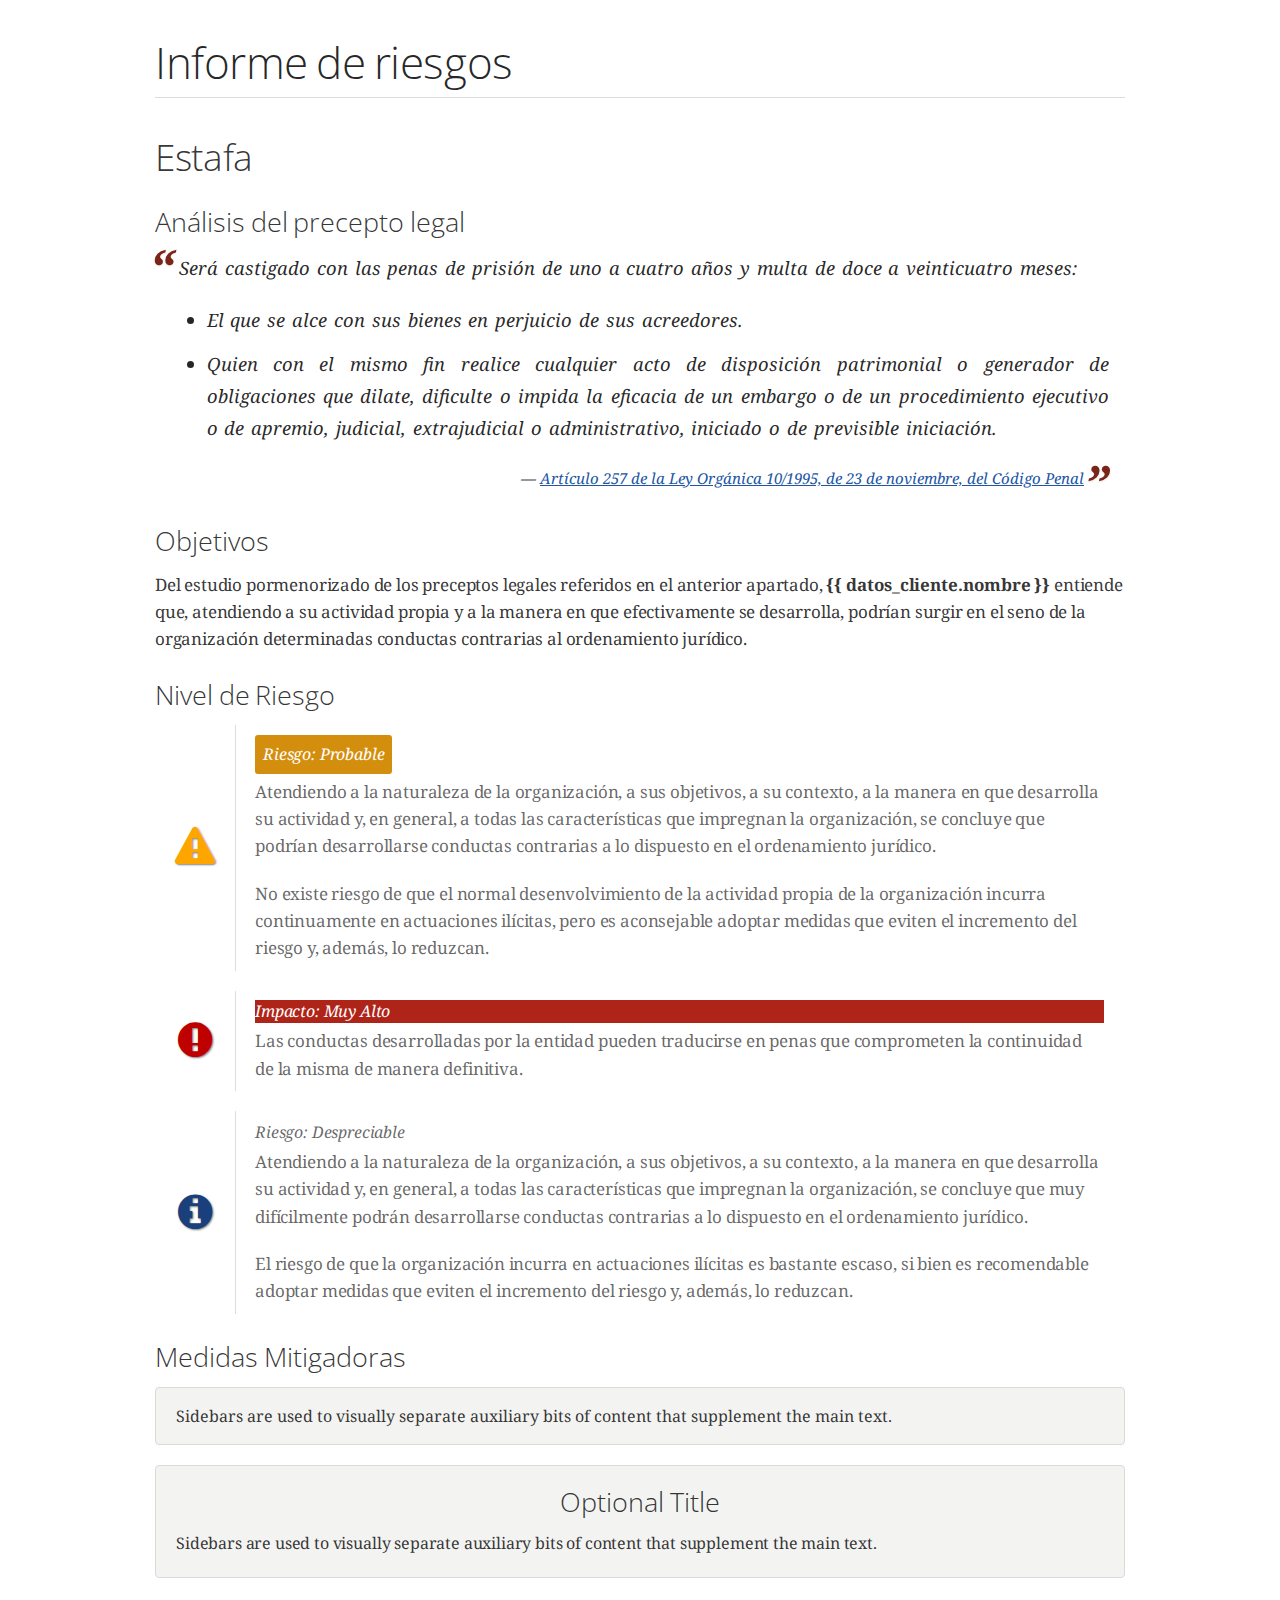
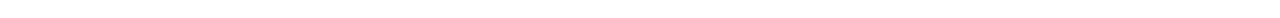
<file: informe_riesgos_copia.html>
<!DOCTYPE html>
<html lang="en">

<head>
    <meta charset="UTF-8">
    <meta http-equiv="X-UA-Compatible" content="IE=edge">
    <meta name="viewport" content="width=device-width, initial-scale=1.0">
    <meta name="generator" content="Asciidoctor 2.0.16">
    <title>Informe de riesgos</title>
    <link rel="stylesheet"
        href="https://fonts.googleapis.com/css?family=Open+Sans:300,300italic,400,400italic,600,600italic%7CNoto+Serif:400,400italic,700,700italic%7CDroid+Sans+Mono:400,700">
    <link rel="stylesheet" href="css/riesgos.css">
    <link rel="stylesheet" href="https://cdnjs.cloudflare.com/ajax/libs/font-awesome/4.7.0/css/font-awesome.min.css">
</head>

<body class="article">
    <div id="header">
        <h1>Informe de riesgos</h1>
    </div>
    <div id="content">
        <div class="sect1">
            <h2 id="_estafa">Estafa</h2>
            <div class="sectionbody">
                <div class="sect2">
                    <h3 id="_análisis_del_precepto_legal">Análisis del precepto legal</h3>
                    <div class="quoteblock">
                        <blockquote>
                            <div class="paragraph">
                                <p>Será castigado con las penas de prisión de uno a cuatro años y multa de doce a
                                    veinticuatro meses:</p>
                            </div>
                            <div class="ulist">
                                <ul>
                                    <li>
                                        <p>El que se alce con sus bienes en perjuicio de sus acreedores.</p>
                                    </li>
                                    <li>
                                        <p>Quien con el mismo fin realice cualquier acto de disposición patrimonial o
                                            generador de obligaciones que dilate, dificulte o impida la eficacia de un
                                            embargo o de un procedimiento ejecutivo o de apremio, judicial,
                                            extrajudicial o administrativo, iniciado o de previsible iniciación.</p>
                                    </li>
                                </ul>
                            </div>
                        </blockquote>
                        <div class="attribution">
                            &#8212; <a href="https://www.boe.es/buscar/act.php?id=BOE-A-1995-25444#a257">Artículo 257 de
                                la Ley Orgánica 10/1995, de 23 de noviembre, del Código Penal</a>
                        </div>
                    </div>
                </div>
                <div class="sect2">
                    <h3 id="_objetivos">Objetivos</h3>
                    <div class="paragraph">
                        <p>Del estudio pormenorizado de los preceptos legales referidos en el anterior apartado,
                            <strong>{{ datos_cliente.nombre }}</strong> entiende que, atendiendo a su actividad propia y
                            a la manera en que efectivamente se desarrolla, podrían surgir en el seno de la organización
                            determinadas conductas contrarias al ordenamiento jurídico.</p>
                    </div>
                </div>
                <div class="sect2">
                    <h3 id="_nivel_de_riesgo">Nivel de Riesgo</h3>
                    <div class="admonitionblock warning">
                        <table>
                            <tr>
                                <td class="icon">
                                    <i class="fa icon-warning" title="Warning"></i>
                                </td>
                                <td class="content">
                                    <div class="title">Riesgo: Probable</div>
                                    <div class="paragraph">
                                        <p>Atendiendo a la naturaleza de la organización, a sus objetivos, a su
                                            contexto, a la manera en que desarrolla su actividad y, en general, a todas
                                            las características que impregnan la organización, se concluye que podrían
                                            desarrollarse conductas contrarias a lo dispuesto en el ordenamiento
                                            jurídico.</p>
                                    </div>
                                    <div class="paragraph">
                                        <p>No existe riesgo de que el normal desenvolvimiento de la actividad propia de
                                            la organización incurra continuamente en actuaciones ilícitas, pero es
                                            aconsejable adoptar medidas que eviten el incremento del riesgo y, además,
                                            lo reduzcan.</p>
                                    </div>
                                </td>
                            </tr>
                        </table>
                    </div>
                    <div class="admonitionblock important">
                        <table>
                            <tr>
                                <td class="icon">
                                    <i class="fa icon-important" title="Important"></i>
                                </td>
                                <td class="content">
                                    <div class="title">Impacto: Muy Alto</div>
                                    <div class="paragraph">
                                        <p>Las conductas desarrolladas por la entidad pueden traducirse en penas que
                                            comprometen la continuidad de la misma de manera definitiva.</p>
                                    </div>
                                </td>
                            </tr>
                        </table>
                    </div>
                    <div class="admonitionblock note">
                        <table>
                            <tr>
                                <td class="icon">
                                    <i class="fa icon-note" title="Note"></i>
                                </td>
                                <td class="content">
                                    <div class="title">Riesgo: Despreciable</div>
                                    <div class="paragraph">
                                        <p>Atendiendo a la naturaleza de la organización, a sus objetivos, a su
                                            contexto, a la manera en que desarrolla su actividad y, en general, a todas
                                            las características que impregnan la organización, se concluye que muy
                                            difícilmente podrán desarrollarse conductas contrarias a lo dispuesto en el
                                            ordenamiento jurídico.</p>
                                    </div>
                                    <div class="paragraph">
                                        <p>El riesgo de que la organización incurra en actuaciones ilícitas es bastante
                                            escaso, si bien es recomendable adoptar medidas que eviten el incremento del
                                            riesgo y, además, lo reduzcan.</p>
                                    </div>
                                </td>
                            </tr>
                        </table>
                    </div>
                </div>
                <div class="sect2">
                    <h3 id="_medidas_mitigadoras">Medidas Mitigadoras</h3>
                    <div class="sidebarblock">
                        <div class="content">
                            Sidebars are used to visually separate auxiliary bits of content
                            that supplement the main text.
                        </div>
                    </div>
                    <div class="sidebarblock">
                        <div class="content">
                            <div class="title">Optional Title</div>
                            <div class="paragraph">
                                <p>Sidebars are used to visually separate auxiliary bits of content
                                    that supplement the main text.</p>
                            </div>
                        </div>
                    </div>
                </div>
            </div>
        </div>
    </div>
    <div id="footer">
        <div id="footer-text">
            Last updated 2023-02-24 13:55:44 +0100
        </div>
    </div>
</body>

</html>
</file>
<file: css/riesgos.css>
/*! Asciidoctor default stylesheet | MIT License | https://asciidoctor.org */
/* Uncomment the following line when using as a custom stylesheet */
/* @import "https://fonts.googleapis.com/css?family=Open+Sans:300,300italic,400,400italic,600,600italic%7CNoto+Serif:400,400italic,700,700italic%7CDroid+Sans+Mono:400,700"; */
html {
    font-family: sans-serif;
    -webkit-text-size-adjust: 100%
}

a {
    background: none
}

a:focus {
    outline: thin dotted
}

a:active,
a:hover {
    outline: 0
}

h1 {
    font-size: 2em;
    margin: .67em 0
}

b,
strong {
    font-weight: bold
}

abbr {
    font-size: .9em
}

abbr[title] {
    cursor: help;
    border-bottom: 1px dotted #dddddf;
    text-decoration: none
}

dfn {
    font-style: italic
}

hr {
    height: 0
}

mark {
    background: #ff0;
    color: #000
}

code,
kbd,
pre,
samp {
    font-family: monospace;
    font-size: 1em
}

pre {
    white-space: pre-wrap
}

q {
    quotes: "\201C" "\201D" "\2018" "\2019"
}

small {
    font-size: 80%
}

sub,
sup {
    font-size: 75%;
    line-height: 0;
    position: relative;
    vertical-align: baseline
}

sup {
    top: -.5em
}

sub {
    bottom: -.25em
}

img {
    border: 0
}

svg:not(:root) {
    overflow: hidden
}

figure {
    margin: 0
}

audio,
video {
    display: inline-block
}

audio:not([controls]) {
    display: none;
    height: 0
}

fieldset {
    border: 1px solid silver;
    margin: 0 2px;
    padding: .35em .625em .75em
}

legend {
    border: 0;
    padding: 0
}

button,
input,
select,
textarea {
    font-family: inherit;
    font-size: 100%;
    margin: 0
}

button,
input {
    line-height: normal
}

button,
select {
    text-transform: none
}

button,
html input[type=button],
input[type=reset],
input[type=submit] {
    -webkit-appearance: button;
    cursor: pointer
}

button[disabled],
html input[disabled] {
    cursor: default
}

input[type=checkbox],
input[type=radio] {
    padding: 0
}

button::-moz-focus-inner,
input::-moz-focus-inner {
    border: 0;
    padding: 0
}

textarea {
    overflow: auto;
    vertical-align: top
}

table {
    border-collapse: collapse;
    border-spacing: 0
}

*,
::before,
::after {
    box-sizing: border-box
}

html,
body {
    font-size: 100%
}

body {
    background: #fff;
    color: rgba(0, 0, 0, .8);
    padding: 0;
    margin: 0;
    font-family: "Noto Serif", "DejaVu Serif", serif;
    line-height: 1;
    position: relative;
    cursor: auto;
    -moz-tab-size: 4;
    -o-tab-size: 4;
    tab-size: 4;
    word-wrap: anywhere;
    -moz-osx-font-smoothing: grayscale;
    -webkit-font-smoothing: antialiased
}

a:hover {
    cursor: pointer
}

img,
object,
embed {
    max-width: 100%;
    height: auto
}

object,
embed {
    height: 100%
}

img {
    -ms-interpolation-mode: bicubic
}

.left {
    float: left !important
}

.right {
    float: right !important
}

.text-left {
    text-align: left !important
}

.text-right {
    text-align: right !important
}

.text-center {
    text-align: center !important
}

.text-justify {
    text-align: justify !important
}

.hide {
    display: none
}

img,
object,
svg {
    display: inline-block;
    vertical-align: middle
}

textarea {
    height: auto;
    min-height: 50px
}

select {
    width: 100%
}

.subheader,
.admonitionblock td.content>.title,
.audioblock>.title,
.exampleblock>.title,
.imageblock>.title,
.listingblock>.title,
.literalblock>.title,
.stemblock>.title,
.openblock>.title,
.paragraph>.title,
.quoteblock>.title,
table.tableblock>.title,
.verseblock>.title,
.videoblock>.title,
.dlist>.title,
.olist>.title,
.ulist>.title,
.qlist>.title,
.hdlist>.title {
    line-height: 1.45;
    /*color: #7a2518;*/
    
    font-weight: 400;
    margin-top: 0;
    margin-bottom: .25em
}

div,
dl,
dt,
dd,
ul,
ol,
li,
h1,
h2,
h3,
#toctitle,
.sidebarblock>.content>.title,
h4,
h5,
h6,
pre,
form,
p,
blockquote,
th,
td {
    margin: 0;
    padding: 0
}

a {
    color: #2156a5;
    text-decoration: underline;
    line-height: inherit
}

a:hover,
a:focus {
    color: #1d4b8f
}

a img {
    border: 0
}

p {
    line-height: 1.6;
    margin-bottom: 1.25em;
    text-rendering: optimizeLegibility
}

p aside {
    font-size: .875em;
    line-height: 1.35;
    font-style: italic
}

h1,
h2,
h3,
#toctitle,
.sidebarblock>.content>.title,
h4,
h5,
h6 {
    font-family: "Open Sans", "DejaVu Sans", sans-serif;
    font-weight: 300;
    font-style: normal;
    /*color: #ba3925;*/
    text-rendering: optimizeLegibility;
    margin-top: 1em;
    margin-bottom: .5em;
    line-height: 1.0125em
}

h1 small,
h2 small,
h3 small,
#toctitle small,
.sidebarblock>.content>.title small,
h4 small,
h5 small,
h6 small {
    font-size: 60%;
    color: #e99b8f;
    line-height: 0
}

h1 {
    font-size: 2.125em
}

h2 {
    font-size: 1.6875em
}

h3,
#toctitle,
.sidebarblock>.content>.title {
    font-size: 1.375em
}

h4,
h5 {
    font-size: 1.125em
}

h6 {
    font-size: 1em
}

hr {
    border: solid #dddddf;
    border-width: 1px 0 0;
    clear: both;
    margin: 1.25em 0 1.1875em
}

em,
i {
    font-style: italic;
    line-height: inherit
}

strong,
b {
    font-weight: bold;
    line-height: inherit
}

small {
    font-size: 60%;
    line-height: inherit
}

code {
    font-family: "Droid Sans Mono", "DejaVu Sans Mono", monospace;
    font-weight: 400;
    color: rgba(0, 0, 0, .9)
}

ul,
ol,
dl {
    line-height: 1.6;
    margin-bottom: 1.25em;
    list-style-position: outside;
    font-family: inherit
}

ul,
ol {
    margin-left: 1.5em
}

ul li ul,
ul li ol {
    margin-left: 1.25em;
    margin-bottom: 0
}

ul.square li ul,
ul.circle li ul,
ul.disc li ul {
    list-style: inherit
}

ul.square {
    list-style-type: square
}

ul.circle {
    list-style-type: circle
}

ul.disc {
    list-style-type: disc
}

ol li ul,
ol li ol {
    margin-left: 1.25em;
    margin-bottom: 0
}

dl dt {
    margin-bottom: .3125em;
    font-weight: bold
}

dl dd {
    margin-bottom: 1.25em
}

blockquote {
    margin: 0 0 1.25em;
    padding: .5625em 1.25em 0 1.1875em;
    border-left: 1px solid #ddd
}

blockquote,
blockquote p {
    line-height: 1.6;
    color: rgba(0, 0, 0, .85)
}

@media screen and (min-width:768px) {

    h1,
    h2,
    h3,
    #toctitle,
    .sidebarblock>.content>.title,
    h4,
    h5,
    h6 {
        line-height: 1.2
    }

    h1 {
        font-size: 2.75em
    }

    h2 {
        font-size: 2.3125em
    }

    h3,
    #toctitle,
    .sidebarblock>.content>.title {
        font-size: 1.6875em
    }

    h4 {
        font-size: 1.4375em
    }
}

table {
    background: #fff;
    margin-bottom: 1.25em;
    border: 1px solid #dedede;
    word-wrap: normal
}

table thead,
table tfoot {
    background: #f7f8f7
}

table thead tr th,
table thead tr td,
table tfoot tr th,
table tfoot tr td {
    padding: .5em .625em .625em;
    font-size: inherit;
    color: rgba(0, 0, 0, .8);
    text-align: left
}

table tr th,
table tr td {
    padding: .5625em .625em;
    font-size: inherit;
    color: rgba(0, 0, 0, .8)
}

table tr.even,
table tr.alt {
    background: #f8f8f7
}

table thead tr th,
table tfoot tr th,
table tbody tr td,
table tr td,
table tfoot tr td {
    line-height: 1.6
}

h1,
h2,
h3,
#toctitle,
.sidebarblock>.content>.title,
h4,
h5,
h6 {
    line-height: 1.2;
    word-spacing: -.05em
}

h1 strong,
h2 strong,
h3 strong,
#toctitle strong,
.sidebarblock>.content>.title strong,
h4 strong,
h5 strong,
h6 strong {
    font-weight: 400
}

.center {
    margin-left: auto;
    margin-right: auto
}

.stretch {
    width: 100%
}

.clearfix::before,
.clearfix::after,
.float-group::before,
.float-group::after {
    content: " ";
    display: table
}

.clearfix::after,
.float-group::after {
    clear: both
}

:not(pre).nobreak {
    word-wrap: normal
}

:not(pre).nowrap {
    white-space: nowrap
}

:not(pre).pre-wrap {
    white-space: pre-wrap
}

:not(pre):not([class^=L])>code {
    font-size: .9375em;
    font-style: normal !important;
    letter-spacing: 0;
    padding: .1em .5ex;
    word-spacing: -.15em;
    background: #f7f7f8;
    border-radius: 4px;
    line-height: 1.45;
    text-rendering: optimizeSpeed
}

pre {
    color: rgba(0, 0, 0, .9);
    font-family: "Droid Sans Mono", "DejaVu Sans Mono", monospace;
    line-height: 1.45;
    text-rendering: optimizeSpeed
}

pre code,
pre pre {
    color: inherit;
    font-size: inherit;
    line-height: inherit
}

pre>code {
    display: block
}

pre.nowrap,
pre.nowrap pre {
    white-space: pre;
    word-wrap: normal
}

em em {
    font-style: normal
}

strong strong {
    font-weight: 400
}

.keyseq {
    color: rgba(51, 51, 51, .8)
}

kbd {
    font-family: "Droid Sans Mono", "DejaVu Sans Mono", monospace;
    display: inline-block;
    color: rgba(0, 0, 0, .8);
    font-size: .65em;
    line-height: 1.45;
    background: #f7f7f7;
    border: 1px solid #ccc;
    border-radius: 3px;
    box-shadow: 0 1px 0 rgba(0, 0, 0, .2), inset 0 0 0 .1em #fff;
    margin: 0 .15em;
    padding: .2em .5em;
    vertical-align: middle;
    position: relative;
    top: -.1em;
    white-space: nowrap
}

.keyseq kbd:first-child {
    margin-left: 0
}

.keyseq kbd:last-child {
    margin-right: 0
}

.menuseq,
.menuref {
    color: #000
}

.menuseq b:not(.caret),
.menuref {
    font-weight: inherit
}

.menuseq {
    word-spacing: -.02em
}

.menuseq b.caret {
    font-size: 1.25em;
    line-height: .8
}

.menuseq i.caret {
    font-weight: bold;
    text-align: center;
    width: .45em
}

b.button::before,
b.button::after {
    position: relative;
    top: -1px;
    font-weight: 400
}

b.button::before {
    content: "[";
    padding: 0 3px 0 2px
}

b.button::after {
    content: "]";
    padding: 0 2px 0 3px
}

p a>code:hover {
    color: rgba(0, 0, 0, .9)
}

#header,
#content,
#footnotes {
    width: 100%;
    margin: 0 auto;
    max-width: 62.5em;
    *zoom: 1;
    position: relative;
    padding-left: .9375em;
    padding-right: .9375em
}
#footer {
    display: none;
}

#header::before,
#header::after,
#content::before,
#content::after,
#footnotes::before,
#footnotes::after,
#footer::before,
#footer::after {
    content: " ";
    display: table
}

#header::after,
#content::after,
#footnotes::after,
#footer::after {
    clear: both
}

#content {
    margin-top: 1.25em
}

#content::before {
    content: none
}

#header>h1:first-child {
    color: rgba(0, 0, 0, .85);
    margin-top: 2.25rem;
    margin-bottom: 0
}

#header>h1:first-child+#toc {
    margin-top: 8px;
    border-top: 1px solid #dddddf
}

#header>h1:only-child,
body.toc2 #header>h1:nth-last-child(2) {
    border-bottom: 1px solid #dddddf;
    padding-bottom: 8px
}

#header .details {
    border-bottom: 1px solid #dddddf;
    line-height: 1.45;
    padding-top: .25em;
    padding-bottom: .25em;
    padding-left: .25em;
    color: rgba(0, 0, 0, .6);
    display: flex;
    flex-flow: row wrap
}

#header .details span:first-child {
    margin-left: -.125em
}

#header .details span.email a {
    color: rgba(0, 0, 0, .85)
}

#header .details br {
    display: none
}

#header .details br+span::before {
    content: "\00a0\2013\00a0"
}

#header .details br+span.author::before {
    content: "\00a0\22c5\00a0";
    color: rgba(0, 0, 0, .85)
}

#header .details br+span#revremark::before {
    content: "\00a0|\00a0"
}

#header #revnumber {
    text-transform: capitalize
}

#header #revnumber::after {
    content: "\00a0"
}

#content>h1:first-child:not([class]) {
    color: rgba(0, 0, 0, .85);
    border-bottom: 1px solid #dddddf;
    padding-bottom: 8px;
    margin-top: 0;
    padding-top: 1rem;
    margin-bottom: 1.25rem
}

#toc {
    border-bottom: 1px solid #e7e7e9;
    padding-bottom: .5em
}

#toc>ul {
    margin-left: .125em
}

#toc ul.sectlevel0>li>a {
    font-style: italic
}

#toc ul.sectlevel0 ul.sectlevel1 {
    margin: .5em 0
}

#toc ul {
    font-family: "Open Sans", "DejaVu Sans", sans-serif;
    list-style-type: none
}

#toc li {
    line-height: 1.3334;
    margin-top: .3334em
}

#toc a {
    text-decoration: none
}

#toc a:active {
    text-decoration: underline
}

#toctitle {
    color: #7a2518;
    font-size: 1.2em
}

@media screen and (min-width:768px) {
    #toctitle {
        font-size: 1.375em
    }

    body.toc2 {
        padding-left: 15em;
        padding-right: 0
    }

    #toc.toc2 {
        margin-top: 0 !important;
        background: #f8f8f7;
        position: fixed;
        width: 15em;
        left: 0;
        top: 0;
        border-right: 1px solid #e7e7e9;
        border-top-width: 0 !important;
        border-bottom-width: 0 !important;
        z-index: 1000;
        padding: 1.25em 1em;
        height: 100%;
        overflow: auto
    }

    #toc.toc2 #toctitle {
        margin-top: 0;
        margin-bottom: .8rem;
        font-size: 1.2em
    }

    #toc.toc2>ul {
        font-size: .9em;
        margin-bottom: 0
    }

    #toc.toc2 ul ul {
        margin-left: 0;
        padding-left: 1em
    }

    #toc.toc2 ul.sectlevel0 ul.sectlevel1 {
        padding-left: 0;
        margin-top: .5em;
        margin-bottom: .5em
    }

    body.toc2.toc-right {
        padding-left: 0;
        padding-right: 15em
    }

    body.toc2.toc-right #toc.toc2 {
        border-right-width: 0;
        border-left: 1px solid #e7e7e9;
        left: auto;
        right: 0
    }
}

@media screen and (min-width:1280px) {
    body.toc2 {
        padding-left: 20em;
        padding-right: 0
    }

    #toc.toc2 {
        width: 20em
    }

    #toc.toc2 #toctitle {
        font-size: 1.375em
    }

    #toc.toc2>ul {
        font-size: .95em
    }

    #toc.toc2 ul ul {
        padding-left: 1.25em
    }

    body.toc2.toc-right {
        padding-left: 0;
        padding-right: 20em
    }
}

#content #toc {
    border: 1px solid #e0e0dc;
    margin-bottom: 1.25em;
    padding: 1.25em;
    background: #f8f8f7;
    border-radius: 4px
}

#content #toc>:first-child {
    margin-top: 0
}

#content #toc>:last-child {
    margin-bottom: 0
}

#footer {
    max-width: none;
    background: rgba(0, 0, 0, .8);
    padding: 1.25em
}

#footer-text {
    color: hsla(0, 0%, 100%, .8);
    line-height: 1.44
}

#content {
    margin-bottom: .625em
}

.sect1 {
    padding-bottom: .625em
}

@media screen and (min-width:768px) {
    #content {
        margin-bottom: 1.25em
    }

    .sect1 {
        padding-bottom: 1.25em
    }
}

.sect1:last-child {
    padding-bottom: 0
}

.sect1+.sect1 {
    border-top: 1px solid #e7e7e9
}

#content h1>a.anchor,
h2>a.anchor,
h3>a.anchor,
#toctitle>a.anchor,
.sidebarblock>.content>.title>a.anchor,
h4>a.anchor,
h5>a.anchor,
h6>a.anchor {
    position: absolute;
    z-index: 1001;
    width: 1.5ex;
    margin-left: -1.5ex;
    display: block;
    text-decoration: none !important;
    visibility: hidden;
    text-align: center;
    font-weight: 400
}

#content h1>a.anchor::before,
h2>a.anchor::before,
h3>a.anchor::before,
#toctitle>a.anchor::before,
.sidebarblock>.content>.title>a.anchor::before,
h4>a.anchor::before,
h5>a.anchor::before,
h6>a.anchor::before {
    content: "\00A7";
    font-size: .85em;
    display: block;
    padding-top: .1em
}

#content h1:hover>a.anchor,
#content h1>a.anchor:hover,
h2:hover>a.anchor,
h2>a.anchor:hover,
h3:hover>a.anchor,
#toctitle:hover>a.anchor,
.sidebarblock>.content>.title:hover>a.anchor,
h3>a.anchor:hover,
#toctitle>a.anchor:hover,
.sidebarblock>.content>.title>a.anchor:hover,
h4:hover>a.anchor,
h4>a.anchor:hover,
h5:hover>a.anchor,
h5>a.anchor:hover,
h6:hover>a.anchor,
h6>a.anchor:hover {
    visibility: visible
}

#content h1>a.link,
h2>a.link,
h3>a.link,
#toctitle>a.link,
.sidebarblock>.content>.title>a.link,
h4>a.link,
h5>a.link,
h6>a.link {
    color: #ba3925;
    text-decoration: none
}

#content h1>a.link:hover,
h2>a.link:hover,
h3>a.link:hover,
#toctitle>a.link:hover,
.sidebarblock>.content>.title>a.link:hover,
h4>a.link:hover,
h5>a.link:hover,
h6>a.link:hover {
    color: #a53221
}

details,
.audioblock,
.imageblock,
.literalblock,
.listingblock,
.stemblock,
.videoblock {
    margin-bottom: 1.25em
}

details {
    margin-left: 1.25rem
}

details>summary {
    cursor: pointer;
    display: block;
    position: relative;
    line-height: 1.6;
    margin-bottom: .625rem;
    -webkit-tap-highlight-color: transparent
}

details>summary::before {
    content: "";
    border: solid transparent;
    border-left: solid;
    border-width: .3em 0 .3em .5em;
    position: absolute;
    top: .5em;
    left: -1.25rem;
    transform: translateX(15%)
}

details[open]>summary::before {
    border: solid transparent;
    border-top: solid;
    border-width: .5em .3em 0;
    transform: translateY(15%)
}

details>summary::after {
    content: "";
    width: 1.25rem;
    height: 1em;
    position: absolute;
    top: .3em;
    left: -1.25rem
}

.admonitionblock td.content>.title,
.audioblock>.title,
.exampleblock>.title,
.imageblock>.title,
.listingblock>.title,
.literalblock>.title,
.stemblock>.title,
.openblock>.title,
.paragraph>.title,
.quoteblock>.title,
table.tableblock>.title,
.verseblock>.title,
.videoblock>.title,
.dlist>.title,
.olist>.title,
.ulist>.title,
.qlist>.title,
.hdlist>.title {
    text-rendering: optimizeLegibility;
    text-align: left;
    font-family: "Noto Serif", "DejaVu Serif", serif;
    font-size: 1rem;
    font-style: italic
}

table.tableblock.fit-content>caption.title {
    white-space: nowrap;
    width: 0
}

.paragraph.lead>p,
#preamble>.sectionbody>[class=paragraph]:first-of-type p {
    font-size: 1.21875em;
    line-height: 1.6;
    color: rgba(0, 0, 0, .85)
}

.admonitionblock>table {
    border-collapse: separate;
    border: 0;
    background: none;
    width: 100%
}

.admonitionblock>table td.icon {
    text-align: center;
    width: 80px
}

.admonitionblock>table td.icon img {
    max-width: none
}

.admonitionblock>table td.icon .title {
    font-weight: bold;
    font-family: "Open Sans", "DejaVu Sans", sans-serif;
    text-transform: uppercase
}

.admonitionblock>table td.content {
    padding-left: 1.125em;
    padding-right: 1.25em;
    border-left: 1px solid #dddddf;
    color: rgba(0, 0, 0, .6);
    word-wrap: anywhere
}

.admonitionblock>table td.content>:last-child>:last-child {
    margin-bottom: 0
}

.exampleblock>.content {
    border: 1px solid #e6e6e6;
    margin-bottom: 1.25em;
    padding: 1.25em;
    background: #fff;
    border-radius: 4px
}

.exampleblock>.content>:first-child {
    margin-top: 0
}

.exampleblock>.content>:last-child {
    margin-bottom: 0
}

.sidebarblock {
    border: 1px solid #dbdbd6;
    margin-bottom: 1.25em;
    padding: 1.25em;
    background: #f3f3f2;
    border-radius: 4px
}

.sidebarblock>:first-child {
    margin-top: 0
}

.sidebarblock>:last-child {
    margin-bottom: 0
}

.sidebarblock>.content>.title {
    /*color: #7a2518;*/
    
    margin-top: 0;
    text-align: center
}

.exampleblock>.content>:last-child>:last-child,
.exampleblock>.content .olist>ol>li:last-child>:last-child,
.exampleblock>.content .ulist>ul>li:last-child>:last-child,
.exampleblock>.content .qlist>ol>li:last-child>:last-child,
.sidebarblock>.content>:last-child>:last-child,
.sidebarblock>.content .olist>ol>li:last-child>:last-child,
.sidebarblock>.content .ulist>ul>li:last-child>:last-child,
.sidebarblock>.content .qlist>ol>li:last-child>:last-child {
    margin-bottom: 0
}

.literalblock pre,
.listingblock>.content>pre {
    border-radius: 4px;
    overflow-x: auto;
    padding: 1em;
    font-size: .8125em
}

@media screen and (min-width:768px) {

    .literalblock pre,
    .listingblock>.content>pre {
        font-size: .90625em
    }
}

@media screen and (min-width:1280px) {

    .literalblock pre,
    .listingblock>.content>pre {
        font-size: 1em
    }
}

.literalblock pre,
.listingblock>.content>pre:not(.highlight),
.listingblock>.content>pre[class=highlight],
.listingblock>.content>pre[class^="highlight "] {
    background: #f7f7f8
}

.literalblock.output pre {
    color: #f7f7f8;
    background: rgba(0, 0, 0, .9)
}

.listingblock>.content {
    position: relative
}

.listingblock code[data-lang]::before {
    display: none;
    content: attr(data-lang);
    position: absolute;
    font-size: .75em;
    top: .425rem;
    right: .5rem;
    line-height: 1;
    text-transform: uppercase;
    color: inherit;
    opacity: .5
}

.listingblock:hover code[data-lang]::before {
    display: block
}

.listingblock.terminal pre .command::before {
    content: attr(data-prompt);
    padding-right: .5em;
    color: inherit;
    opacity: .5
}

.listingblock.terminal pre .command:not([data-prompt])::before {
    content: "$"
}

.listingblock pre.highlightjs {
    padding: 0
}

.listingblock pre.highlightjs>code {
    padding: 1em;
    border-radius: 4px
}

.listingblock pre.prettyprint {
    border-width: 0
}

.prettyprint {
    background: #f7f7f8
}

pre.prettyprint .linenums {
    line-height: 1.45;
    margin-left: 2em
}

pre.prettyprint li {
    background: none;
    list-style-type: inherit;
    padding-left: 0
}

pre.prettyprint li code[data-lang]::before {
    opacity: 1
}

pre.prettyprint li:not(:first-child) code[data-lang]::before {
    display: none
}

table.linenotable {
    border-collapse: separate;
    border: 0;
    margin-bottom: 0;
    background: none
}

table.linenotable td[class] {
    color: inherit;
    vertical-align: top;
    padding: 0;
    line-height: inherit;
    white-space: normal
}

table.linenotable td.code {
    padding-left: .75em
}

table.linenotable td.linenos {
    border-right: 1px solid;
    opacity: .35;
    padding-right: .5em
}

pre.pygments .lineno {
    border-right: 1px solid;
    opacity: .35;
    display: inline-block;
    margin-right: .75em
}

pre.pygments .lineno::before {
    content: "";
    margin-right: -.125em
}

.quoteblock {
    margin: 0 1em 1.25em 1.5em;
    display: table
}

.quoteblock:not(.excerpt)>.title {
    margin-left: -1.5em;
    margin-bottom: .75em
}

.quoteblock blockquote,
.quoteblock p {
    color: rgba(0, 0, 0, .85);
    font-size: 1.15rem;
    line-height: 1.75;
    word-spacing: .1em;
    letter-spacing: 0;
    font-style: italic;
    text-align: justify
}

.quoteblock blockquote {
    margin: 0;
    padding: 0;
    border: 0
}

.quoteblock blockquote::before {
    content: "\201c";
    float: left;
    font-size: 2.75em;
    font-weight: bold;
    line-height: .6em;
    margin-left: -.6em;
    color: #7a2518;
    text-shadow: 0 1px 2px rgba(0, 0, 0, .1)
}

.quoteblock blockquote::after {
    content: "\201d";
    float: right;
    font-size: 2.75em;
    font-weight: bold;
    line-height: .6em;
    color: #7a2518;
    text-shadow: 0 1px 2px rgba(0, 0, 0, .1)
}

.quoteblock blockquote>.paragraph:last-child p {
    margin-bottom: 0
}

.quoteblock .attribution {
    margin-top: .75em;
    margin-right: .5ex;
    text-align: right
}

.verseblock {
    margin: 0 1em 1.25em
}

.verseblock pre {
    font-family: "Open Sans", "DejaVu Sans", sans-serif;
    font-size: 1.15rem;
    color: rgba(0, 0, 0, .85);
    font-weight: 300;
    text-rendering: optimizeLegibility
}

.verseblock pre strong {
    font-weight: 400
}

.verseblock .attribution {
    margin-top: 1.25rem;
    margin-left: .5ex
}

.quoteblock .attribution,
.verseblock .attribution {
    font-size: .9375em;
    line-height: 1.45;
    font-style: italic
}

.quoteblock .attribution br,
.verseblock .attribution br {
    display: none
}

.quoteblock .attribution cite,
.verseblock .attribution cite {
    display: block;
    letter-spacing: -.025em;
    color: rgba(0, 0, 0, .6)
}

.quoteblock.abstract blockquote::before,
.quoteblock.excerpt blockquote::before,
.quoteblock .quoteblock blockquote::before {
    display: none
}

.quoteblock.abstract blockquote,
.quoteblock.abstract p,
.quoteblock.excerpt blockquote,
.quoteblock.excerpt p,
.quoteblock .quoteblock blockquote,
.quoteblock .quoteblock p {
    line-height: 1.6;
    word-spacing: 0
}

.quoteblock.abstract {
    margin: 0 1em 1.25em;
    display: block
}

.quoteblock.abstract>.title {
    margin: 0 0 .375em;
    font-size: 1.15em;
    text-align: center
}

.quoteblock.excerpt>blockquote,
.quoteblock .quoteblock {
    padding: 0 0 .25em 1em;
    border-left: .25em solid #dddddf
}

.quoteblock.excerpt,
.quoteblock .quoteblock {
    margin-left: 0
}

.quoteblock.excerpt blockquote,
.quoteblock.excerpt p,
.quoteblock .quoteblock blockquote,
.quoteblock .quoteblock p {
    color: inherit;
    font-size: 1.0625rem
}

.quoteblock.excerpt .attribution,
.quoteblock .quoteblock .attribution {
    color: inherit;
    font-size: .85rem;
    text-align: left;
    margin-right: 0
}

p.tableblock:last-child {
    margin-bottom: 0
}

td.tableblock>.content {
    margin-bottom: 1.25em;
    word-wrap: anywhere
}

td.tableblock>.content>:last-child {
    margin-bottom: -1.25em
}

table.tableblock,
th.tableblock,
td.tableblock {
    border: 0 solid #dedede
}

table.grid-all>*>tr>* {
    border-width: 1px
}

table.grid-cols>*>tr>* {
    border-width: 0 1px
}

table.grid-rows>*>tr>* {
    border-width: 1px 0
}

table.frame-all {
    border-width: 1px
}

table.frame-ends {
    border-width: 1px 0
}

table.frame-sides {
    border-width: 0 1px
}

table.frame-none>colgroup+*>:first-child>*,
table.frame-sides>colgroup+*>:first-child>* {
    border-top-width: 0
}

table.frame-none>:last-child>:last-child>*,
table.frame-sides>:last-child>:last-child>* {
    border-bottom-width: 0
}

table.frame-none>*>tr>:first-child,
table.frame-ends>*>tr>:first-child {
    border-left-width: 0
}

table.frame-none>*>tr>:last-child,
table.frame-ends>*>tr>:last-child {
    border-right-width: 0
}

table.stripes-all tr,
table.stripes-odd tr:nth-of-type(odd),
table.stripes-even tr:nth-of-type(even),
table.stripes-hover tr:hover {
    background: #f8f8f7
}

th.halign-left,
td.halign-left {
    text-align: left
}

th.halign-right,
td.halign-right {
    text-align: right
}

th.halign-center,
td.halign-center {
    text-align: center
}

th.valign-top,
td.valign-top {
    vertical-align: top
}

th.valign-bottom,
td.valign-bottom {
    vertical-align: bottom
}

th.valign-middle,
td.valign-middle {
    vertical-align: middle
}

table thead th,
table tfoot th {
    font-weight: bold
}

tbody tr th {
    background: #f7f8f7
}

tbody tr th,
tbody tr th p,
tfoot tr th,
tfoot tr th p {
    color: rgba(0, 0, 0, .8);
    font-weight: bold
}

p.tableblock>code:only-child {
    background: none;
    padding: 0
}

p.tableblock {
    font-size: 1em
}

ol {
    margin-left: 1.75em
}

ul li ol {
    margin-left: 1.5em
}

dl dd {
    margin-left: 1.125em
}

dl dd:last-child,
dl dd:last-child>:last-child {
    margin-bottom: 0
}

ol>li p,
ul>li p,
ul dd,
ol dd,
.olist .olist,
.ulist .ulist,
.ulist .olist,
.olist .ulist {
    margin-bottom: .625em
}

ul.checklist,
ul.none,
ol.none,
ul.no-bullet,
ol.no-bullet,
ol.unnumbered,
ul.unstyled,
ol.unstyled {
    list-style-type: none
}

ul.no-bullet,
ol.no-bullet,
ol.unnumbered {
    margin-left: .625em
}

ul.unstyled,
ol.unstyled {
    margin-left: 0
}

ul.checklist>li>p:first-child {
    margin-left: -1em
}

ul.checklist>li>p:first-child>.fa-square-o:first-child,
ul.checklist>li>p:first-child>.fa-check-square-o:first-child {
    width: 1.25em;
    font-size: .8em;
    position: relative;
    bottom: .125em
}

ul.checklist>li>p:first-child>input[type=checkbox]:first-child {
    margin-right: .25em
}

ul.inline {
    display: flex;
    flex-flow: row wrap;
    list-style: none;
    margin: 0 0 .625em -1.25em
}

ul.inline>li {
    margin-left: 1.25em
}

.unstyled dl dt {
    font-weight: 400;
    font-style: normal
}

ol.arabic {
    list-style-type: decimal
}

ol.decimal {
    list-style-type: decimal-leading-zero
}

ol.loweralpha {
    list-style-type: lower-alpha
}

ol.upperalpha {
    list-style-type: upper-alpha
}

ol.lowerroman {
    list-style-type: lower-roman
}

ol.upperroman {
    list-style-type: upper-roman
}

ol.lowergreek {
    list-style-type: lower-greek
}

.hdlist>table,
.colist>table {
    border: 0;
    background: none
}

.hdlist>table>tbody>tr,
.colist>table>tbody>tr {
    background: none
}

td.hdlist1,
td.hdlist2 {
    vertical-align: top;
    padding: 0 .625em
}

td.hdlist1 {
    font-weight: bold;
    padding-bottom: 1.25em
}

td.hdlist2 {
    word-wrap: anywhere
}

.literalblock+.colist,
.listingblock+.colist {
    margin-top: -.5em
}

.colist td:not([class]):first-child {
    padding: .4em .75em 0;
    line-height: 1;
    vertical-align: top
}

.colist td:not([class]):first-child img {
    max-width: none
}

.colist td:not([class]):last-child {
    padding: .25em 0
}

.thumb,
.th {
    line-height: 0;
    display: inline-block;
    border: 4px solid #fff;
    box-shadow: 0 0 0 1px #ddd
}

.imageblock.left {
    margin: .25em .625em 1.25em 0
}

.imageblock.right {
    margin: .25em 0 1.25em .625em
}

.imageblock>.title {
    margin-bottom: 0
}

.imageblock.thumb,
.imageblock.th {
    border-width: 6px
}

.imageblock.thumb>.title,
.imageblock.th>.title {
    padding: 0 .125em
}

.image.left,
.image.right {
    margin-top: .25em;
    margin-bottom: .25em;
    display: inline-block;
    line-height: 0
}

.image.left {
    margin-right: .625em
}

.image.right {
    margin-left: .625em
}

a.image {
    text-decoration: none;
    display: inline-block
}

a.image object {
    pointer-events: none
}

sup.footnote,
sup.footnoteref {
    font-size: .875em;
    position: static;
    vertical-align: super
}

sup.footnote a,
sup.footnoteref a {
    text-decoration: none
}

sup.footnote a:active,
sup.footnoteref a:active {
    text-decoration: underline
}

#footnotes {
    padding-top: .75em;
    padding-bottom: .75em;
    margin-bottom: .625em
}

#footnotes hr {
    width: 20%;
    min-width: 6.25em;
    margin: -.25em 0 .75em;
    border-width: 1px 0 0
}

#footnotes .footnote {
    padding: 0 .375em 0 .225em;
    line-height: 1.3334;
    font-size: .875em;
    margin-left: 1.2em;
    margin-bottom: .2em
}

#footnotes .footnote a:first-of-type {
    font-weight: bold;
    text-decoration: none;
    margin-left: -1.05em
}

#footnotes .footnote:last-of-type {
    margin-bottom: 0
}

#content #footnotes {
    margin-top: -.625em;
    margin-bottom: 0;
    padding: .75em 0
}

.gist .file-data>table {
    border: 0;
    background: #fff;
    width: 100%;
    margin-bottom: 0
}

.gist .file-data>table td.line-data {
    width: 99%
}

div.unbreakable {
    page-break-inside: avoid
}

.big {
    font-size: larger
}

.small {
    font-size: smaller
}

.underline {
    text-decoration: underline
}

.overline {
    text-decoration: overline
}

.line-through {
    text-decoration: line-through
}

.aqua {
    color: #00bfbf
}

.aqua-background {
    background: #00fafa
}

.black {
    color: #000
}

.black-background {
    background: #000
}

.blue {
    color: #0000bf
}

.blue-background {
    background: #0000fa
}

.fuchsia {
    color: #bf00bf
}

.fuchsia-background {
    background: #fa00fa
}

.gray {
    color: #606060
}

.gray-background {
    background: #7d7d7d
}

.green {
    color: #006000
}

.green-background {
    background: #007d00
}

.lime {
    color: #00bf00
}

.lime-background {
    background: #00fa00
}

.maroon {
    color: #600000
}

.maroon-background {
    background: #7d0000
}

.navy {
    color: #000060
}

.navy-background {
    background: #00007d
}

.olive {
    color: #606000
}

.olive-background {
    background: #7d7d00
}

.purple {
    color: #600060
}

.purple-background {
    background: #7d007d
}

.red {
    color: #bf0000
}

.red-background {
    background: #fa0000
}

.silver {
    color: #909090
}

.silver-background {
    background: #bcbcbc
}

.teal {
    color: #006060
}

.teal-background {
    background: #007d7d
}

.white {
    color: #bfbfbf
}

.white-background {
    background: #fafafa
}

.yellow {
    color: #bfbf00
}

.yellow-background {
    background: #fafa00
}

span.icon>.fa {
    cursor: default
}

a span.icon>.fa {
    cursor: inherit
}

.admonitionblock td.icon [class^="fa icon-"] {
    font-size: 2.5em;
    text-shadow: 1px 1px 2px rgba(0, 0, 0, .5);
    cursor: default
}

.admonitionblock td.icon .icon-note::before {
    content: "\f05a";
    color: #19407c
}

.admonitionblock td.icon .icon-tip::before {
    content: "\f0eb";
    text-shadow: 1px 1px 2px rgba(155, 155, 0, .8);
    color: #111
}

.admonitionblock td.icon .icon-warning::before {
    content: "\f071";
    /*color: #bf6900*/
    color: orange;
}

.admonitionblock td.icon .icon-caution::before {
    content: "\f06d";
    color: #bf3400
}

.admonitionblock td.icon .icon-important::before {
    content: "\f06a";
    color: #bf0000
}

.conum[data-value] {
    display: inline-block;
    color: #fff !important;
    background: rgba(0, 0, 0, .8);
    border-radius: 50%;
    text-align: center;
    font-size: .75em;
    width: 1.67em;
    height: 1.67em;
    line-height: 1.67em;
    font-family: "Open Sans", "DejaVu Sans", sans-serif;
    font-style: normal;
    font-weight: bold
}

.conum[data-value] * {
    color: #fff !important
}

.conum[data-value]+b {
    display: none
}

.conum[data-value]::after {
    content: attr(data-value)
}

pre .conum[data-value] {
    position: relative;
    top: -.125em
}

b.conum * {
    color: inherit !important
}

.conum:not([data-value]):empty {
    display: none
}

dt,
th.tableblock,
td.content,
div.footnote {
    text-rendering: optimizeLegibility
}

h1,
h2,
p,
td.content,
span.alt,
summary {
    letter-spacing: -.01em
}

p strong,
td.content strong,
div.footnote strong {
    letter-spacing: -.005em
}

p,
blockquote,
dt,
td.content,
span.alt,
summary {
    font-size: 1.0625rem
}

p {
    margin-bottom: 1.25rem
}

.sidebarblock p,
.sidebarblock dt,
.sidebarblock td.content,
p.tableblock {
    font-size: 1em
}

.exampleblock>.content {
    background: #fffef7;
    border-color: #e0e0dc;
    box-shadow: 0 1px 4px #e0e0dc
}

.print-only {
    display: none !important
}

@page {
    margin: 1.25cm .75cm
}

@media print {
    * {
        box-shadow: none !important;
        text-shadow: none !important
    }

    html {
        font-size: 80%
    }

    a {
        color: inherit !important;
        text-decoration: underline !important
    }

    a.bare,
    a[href^="#"],
    a[href^="mailto:"] {
        text-decoration: none !important
    }

    a[href^="http:"]:not(.bare)::after,
    a[href^="https:"]:not(.bare)::after {
        content: "(" attr(href) ")";
        display: inline-block;
        font-size: .875em;
        padding-left: .25em
    }

    abbr[title] {
        border-bottom: 1px dotted
    }

    abbr[title]::after {
        content: " (" attr(title) ")"
    }

    pre,
    blockquote,
    tr,
    img,
    object,
    svg {
        page-break-inside: avoid
    }

    thead {
        display: table-header-group
    }

    svg {
        max-width: 100%
    }

    p,
    blockquote,
    dt,
    td.content {
        font-size: 1em;
        orphans: 3;
        widows: 3
    }

    h2,
    h3,
    #toctitle,
    .sidebarblock>.content>.title {
        page-break-after: avoid
    }

    #header,
    #content,
    #footnotes,
    #footer {
        max-width: none
    }

    #toc,
    .sidebarblock,
    .exampleblock>.content {
        background: none !important
    }

    #toc {
        border-bottom: 1px solid #dddddf !important;
        padding-bottom: 0 !important
    }

    body.book #header {
        text-align: center
    }

    body.book #header>h1:first-child {
        border: 0 !important;
        margin: 2.5em 0 1em
    }

    body.book #header .details {
        border: 0 !important;
        display: block;
        padding: 0 !important
    }

    body.book #header .details span:first-child {
        margin-left: 0 !important
    }

    body.book #header .details br {
        display: block
    }

    body.book #header .details br+span::before {
        content: none !important
    }

    body.book #toc {
        border: 0 !important;
        text-align: left !important;
        padding: 0 !important;
        margin: 0 !important
    }

    body.book #toc,
    body.book #preamble,
    body.book h1.sect0,
    body.book .sect1>h2 {
        page-break-before: always
    }

    .listingblock code[data-lang]::before {
        display: block
    }

    #footer {
        padding: 0 .9375em
    }

    .hide-on-print {
        display: none !important
    }

    .print-only {
        display: block !important
    }

    .hide-for-print {
        display: none !important
    }

    .show-for-print {
        display: inherit !important
    }
}

@media amzn-kf8,
print {
    #header>h1:first-child {
        margin-top: 1.25rem
    }

    .sect1 {
        padding: 0 !important
    }

    .sect1+.sect1 {
        border: 0
    }

    #footer {
        background: none
    }

    #footer-text {
        color: rgba(0, 0, 0, .6);
        font-size: .9em
    }
}

@media amzn-kf8 {

    #header,
    #content,
    #footnotes,
    #footer {
        padding: 0
    }
}

/* paco */

.warning .title {
    
    display: inline-block;
    border-radius: 3px;
    /*background-color: #B56D26;*/
    background-color:rgb(212, 142, 13);
    color: white;
    font-weight: bold; 
    text-align: center;
    padding: 0.5rem;

}

.important .title {
    background-color: #AF2418;
    color: white;

}
</file>
